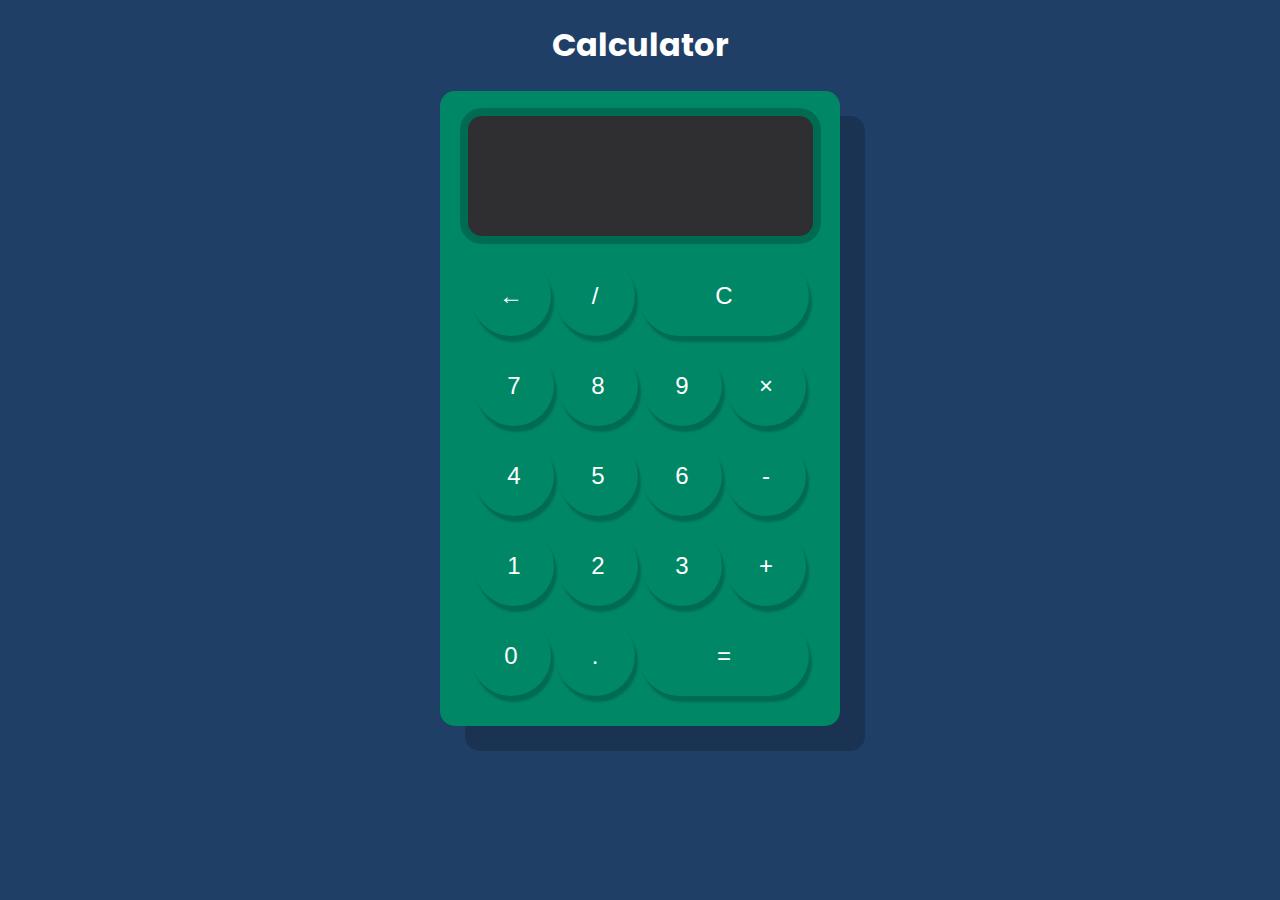
<file: Calculator/index.html>
<!DOCTYPE html>
<html lang="en">
<head>
    <meta charset="UTF-8">
    <meta name="viewport" content="width=device-width, initial-scale=1.0">
    <title>Calculator</title>
    <link rel="stylesheet" href="styles.css" />
</head>
<body>
    <h1>Calculator</h1>
    <div class="calculator">
        <input type="text" id="display" readonly>
        <div class="rows">
            <button class="red" onclick="cleanInput('Arrow')">←</button>
            <button onclick="displayOnText(' / ')">/</button>
            <button class="large-button red" onclick="cleanInput('C')">C</button>
        </div>
        <div class="rows">
            <button onclick="displayOnText('7')">7</button>
            <button onclick="displayOnText('8')">8</button>
            <button onclick="displayOnText('9')"">9</button>
            <button onclick="displayOnText(' × ')">	×</button>
        </div>
        <div class="rows">
            <button onclick="displayOnText('4')">4</button>
            <button onclick="displayOnText('5')">5</button>
            <button onclick="displayOnText('6')">6</button>
            <button onclick="displayOnText(' - ')"> - </button>
        </div>
        <div class="rows">
            <button onclick="displayOnText('1')">1</button>
            <button onclick="displayOnText('2')">2</button>
            <button onclick="displayOnText('3')">3</button>
            <button onclick="displayOnText(' + ')">+</button>
        </div>
        <div class="rows">
            <button onclick="displayOnText('0')" class="blue">0</button>
            <button onclick="displayOnText('.')">.</button>
            <button class="large-button blue" onclick="calculate()">=</button>
        </div>
    </div>
    <script src="script.js"></script>
</body>
</html>

<!--Lumny Calculator-->
</file>
<file: Calculator/styles.css>
@import url("https://fonts.googleapis.com/css?family=Poppins:200i,400&display=swap");

body {
  color: white;
  background-color: #203f67;
  font-family: "Poppins", sans-serif;
}

.calculator {
  background-color: #008766;
  width: 350px;
  margin: 0 auto;
  text-align: center;
  border-radius: 15px;
  padding: 25px;
  box-shadow: 25px 25px 0px rgba(26, 51, 83, 10);
}

#display {
  color: white;
  text-align: right;
  font-size: 2em;
  padding: 15px;
  background-color: #2f2e30;
  height: 90px;
  width: 90%;
  border: none;
  border-radius: 14px;
  box-shadow: 0px 0px 0px 8px rgba(0, 107, 83, 10);
  margin-bottom: 15px;
}

h1 {
  text-align: center;
}

button {
  background-color: #008766;
  font-size: 1.5em;
  box-shadow: 3px 6px 2px rgba(0, 107, 83, 10);
  color: white;
  border: none;
  border-radius: 50px;
  width: 80px;
  height: 80px;
  margin: 5px auto;
}

.rows button:hover {
  background-color: #2f2e30;
  color: white;
  box-shadow: 2px 4px 5px rgba(0, 107, 83, 10);
}

.large-button {
  width: 170px;
  grid-column: span 2;
}

.red.red:hover {
  background-color: #911c0e;
  color: white;
  box-shadow: 2px 4px 5px rgba(0, 107, 83, 10);
}

.blue.blue:hover {
  background-color: #1d3253;
  color: white;
  box-shadow: 2px 4px 5px rgba(0, 107, 83, 10);
}

/*Lumny*/
</file>
